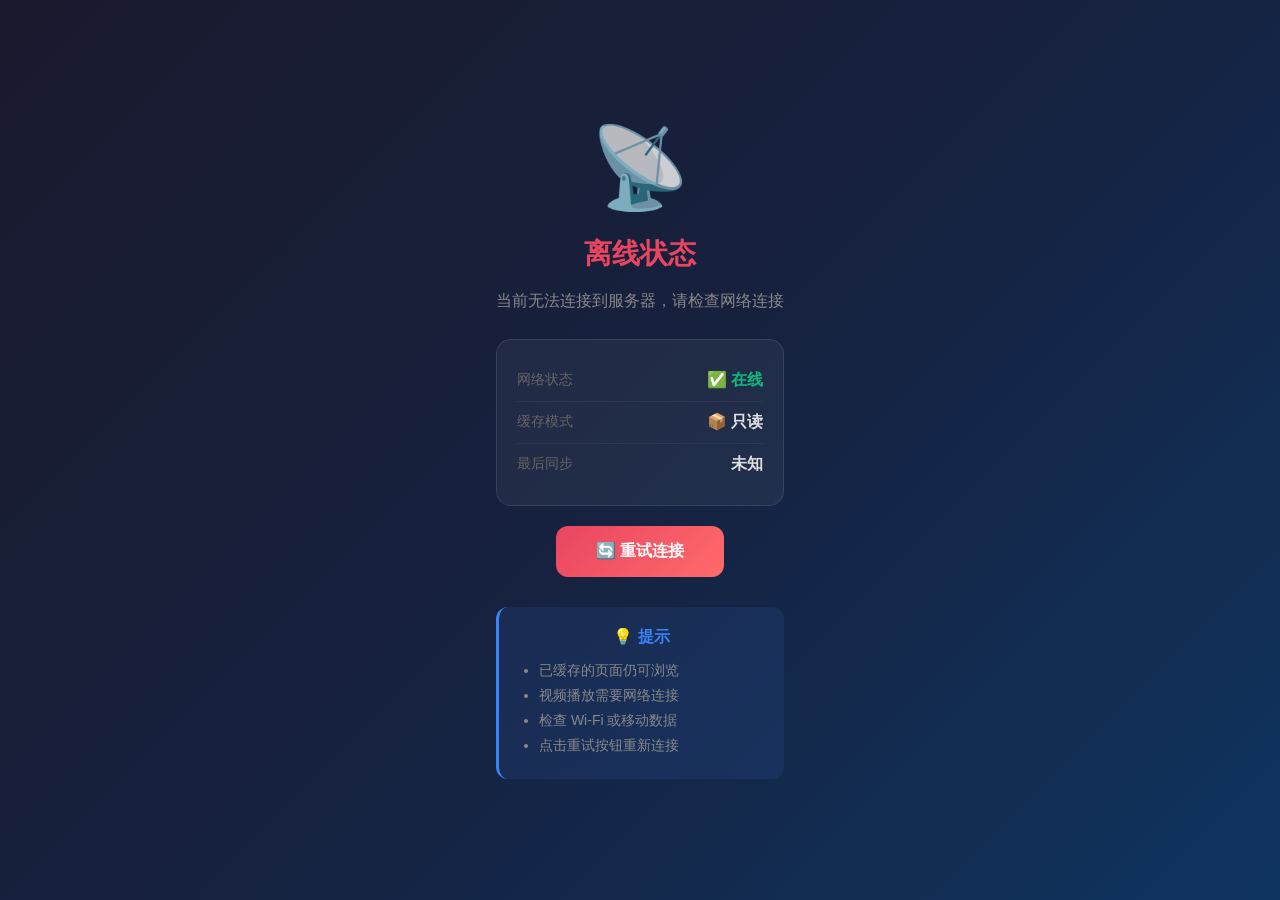
<file: templates/offline.html>
<!DOCTYPE html>
<html lang="zh-CN">
<head>
    <meta charset="UTF-8">
    <meta name="viewport" content="width=device-width, initial-scale=1.0">
    <title>离线 - 视频中心</title>
    <style>
        * { margin: 0; padding: 0; box-sizing: border-box; }
        body {
            font-family: -apple-system, BlinkMacSystemFont, "Segoe UI", Roboto, sans-serif;
            background: linear-gradient(135deg, #1a1a2e 0%, #16213e 50%, #0f3460 100%);
            min-height: 100vh;
            color: #e0e0e0;
            display: flex;
            align-items: center;
            justify-content: center;
            padding: 20px;
        }
        .offline-container {
            text-align: center;
            max-width: 400px;
        }
        .offline-icon {
            font-size: 80px;
            margin-bottom: 20px;
            opacity: 0.8;
        }
        h1 {
            font-size: 28px;
            margin-bottom: 15px;
            color: #e94560;
        }
        p {
            color: #888;
            line-height: 1.6;
            margin-bottom: 25px;
        }
        .status-card {
            background: rgba(255,255,255,0.05);
            border-radius: 15px;
            padding: 20px;
            margin-bottom: 20px;
            border: 1px solid rgba(255,255,255,0.1);
        }
        .status-item {
            display: flex;
            justify-content: space-between;
            align-items: center;
            padding: 10px 0;
            border-bottom: 1px solid rgba(255,255,255,0.05);
        }
        .status-item:last-child { border-bottom: none; }
        .status-label { color: #666; font-size: 14px; }
        .status-value { font-weight: 600; }
        .status-value.online { color: #10b981; }
        .status-value.offline { color: #ef4444; }
        .btn-retry {
            display: inline-block;
            padding: 15px 40px;
            background: linear-gradient(135deg, #e94560, #ff6b6b);
            border: none;
            border-radius: 12px;
            color: #fff;
            font-size: 16px;
            font-weight: 600;
            cursor: pointer;
            transition: all 0.3s;
            text-decoration: none;
        }
        .btn-retry:hover {
            transform: translateY(-2px);
            box-shadow: 0 10px 30px rgba(233,69,96,0.4);
        }
        .tips {
            margin-top: 30px;
            padding: 20px;
            background: rgba(59,130,246,0.1);
            border-radius: 12px;
            border-left: 3px solid #3b82f6;
        }
        .tips h3 {
            color: #3b82f6;
            font-size: 16px;
            margin-bottom: 10px;
        }
        .tips ul {
            text-align: left;
            color: #888;
            font-size: 14px;
            line-height: 1.8;
            padding-left: 20px;
        }
    </style>
</head>
<body>
    <div class="offline-container">
        <div class="offline-icon">📡</div>
        <h1>离线状态</h1>
        <p>当前无法连接到服务器，请检查网络连接</p>
        
        <div class="status-card">
            <div class="status-item">
                <span class="status-label">网络状态</span>
                <span class="status-value offline" id="networkStatus">❌ 离线</span>
            </div>
            <div class="status-item">
                <span class="status-label">缓存模式</span>
                <span class="status-value" id="cacheStatus">📦 只读</span>
            </div>
            <div class="status-item">
                <span class="status-label">最后同步</span>
                <span class="status-value" id="lastSync">未知</span>
            </div>
        </div>
        
        <button class="btn-retry" onclick="location.reload()">🔄 重试连接</button>
        
        <div class="tips">
            <h3>💡 提示</h3>
            <ul>
                <li>已缓存的页面仍可浏览</li>
                <li>视频播放需要网络连接</li>
                <li>检查 Wi-Fi 或移动数据</li>
                <li>点击重试按钮重新连接</li>
            </ul>
        </div>
    </div>
    
    <script>
        // 更新网络状态
        function updateStatus() {
            const statusEl = document.getElementById('networkStatus');
            if (navigator.onLine) {
                statusEl.textContent = '✅ 在线';
                statusEl.className = 'status-value online';
                setTimeout(() => location.reload(), 1000);
            } else {
                statusEl.textContent = '❌ 离线';
                statusEl.className = 'status-value offline';
            }
        }
        
        // 监听网络变化
        window.addEventListener('online', updateStatus);
        window.addEventListener('offline', updateStatus);
        
        // 检查最后同步时间
        const lastSync = localStorage.getItem('lastSync');
        if (lastSync) {
            document.getElementById('lastSync').textContent = new Date(lastSync).toLocaleString('zh-CN');
        }
        
        // 初始检查
        updateStatus();
        
        // 自动重试（每 5 秒）
        let retryCount = 0;
        const retryInterval = setInterval(() => {
            retryCount++;
            if (navigator.onLine) {
                clearInterval(retryInterval);
                location.reload();
            }
            if (retryCount >= 12) { // 1 分钟后停止
                clearInterval(retryInterval);
            }
        }, 5000);
    </script>
</body>
</html>
</file>
